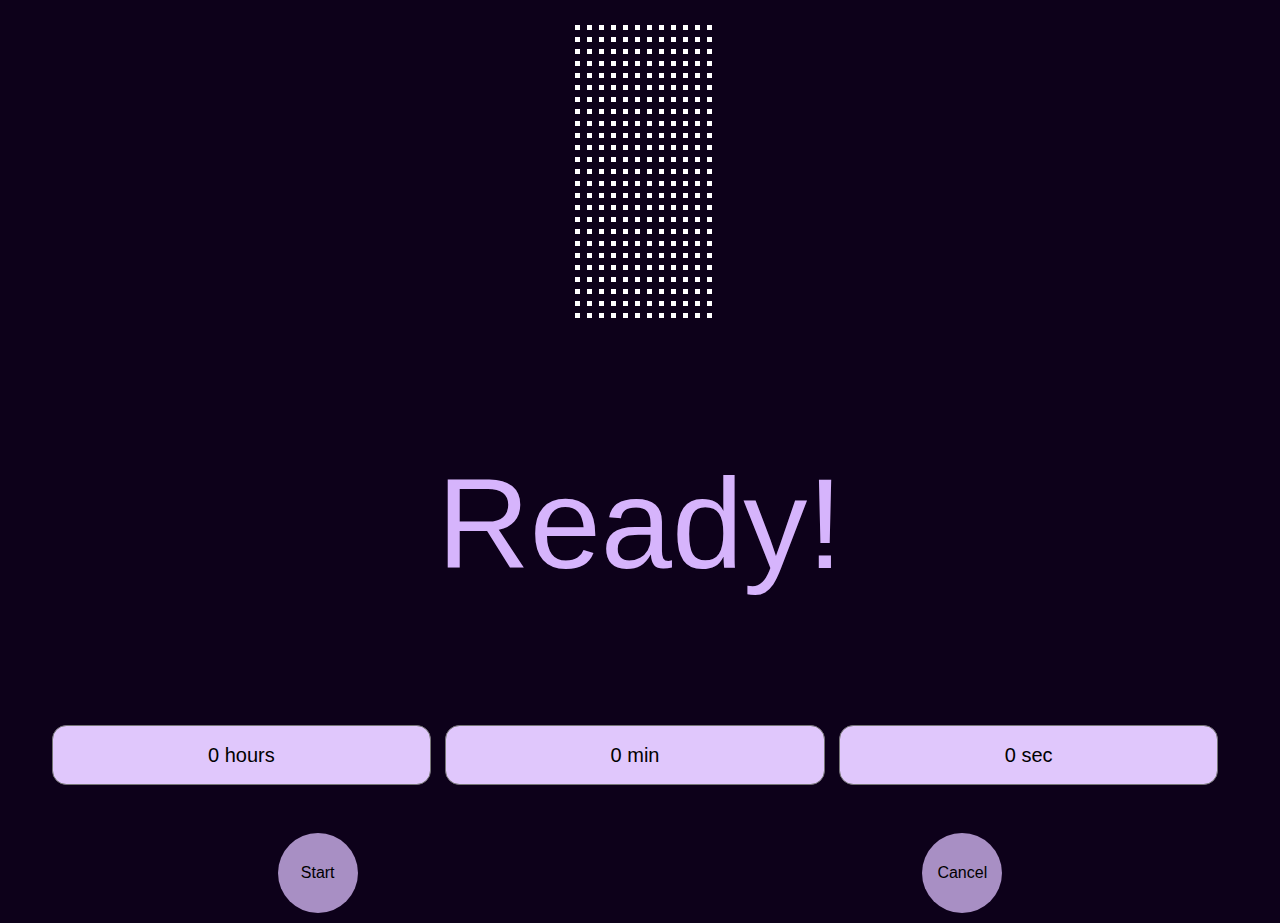
<file: index.html>
<!DOCTYPE html>
<html>
    <head>
        <title>Countdown Timer</title>
        <meta charset="UTF-8">
        <meta name="viewpoint" content="width=device-width, initial-scale=1.0">
        <link rel="stylesheet" href="css/style.css">
    </head>
    <body>
        <div class="container">
            <svg id="progressBarContainer" width="144" height="300">
                <defs>
                    <pattern id="pattern1" x="0" y="0" width="12" height="12" patternUnits="userSpaceOnUse">
                        <rect x="0" y="0" width="5" height="5" fill="white"/>
                    </pattern>
                </defs>
                <rect id="progressBar" x="0" y="0" width="144" height="300" style="fill: url(#pattern1);"/>
            </svg>

            <div id="clock">
                <p>Ready!</p>
            </div>

            <div id="content">
                <select class="selector" id="hours">
                    <option value="0">0 hours</option>
                    <option value="1">1 hours</option>
                    <option value="2">2 hours</option>
                    <option value="3">3 hours</option>
                    <option value="4">4 hours</option>
                    <option value="5">5 hours</option>
                    <option value="6">6 hours</option>
                    <option value="7">7 hours</option>
                    <option value="8">8 hours</option>
                    <option value="9">9 hours</option>
                    <option value="10">10 hours</option>
                    <option value="11">11 hours</option>
                    <option value="12">12 hours</option>
                    <option value="13">13 hours</option>
                    <option value="14">14 hours</option>
                    <option value="15">15 hours</option>
                    <option value="16">16 hours</option>
                    <option value="17">17 hours</option>
                    <option value="18">18 hours</option>
                    <option value="19">19 hours</option>
                    <option value="20">20 hours</option>
                    <option value="21">21 hours</option>
                    <option value="22">22 hours</option>
                    <option value="23">23 hours</option>
                </select>

                <select class="selector" id="minutes">
                    <option value="0">0 min</option>
                    <option value="1">1 min</option>
                    <option value="2">2 min</option>
                    <option value="3">3 min</option>
                    <option value="4">4 min</option>
                    <option value="5">5 min</option>
                    <option value="6">6 min</option>
                    <option value="7">7 min</option>
                    <option value="8">8 min</option>
                    <option value="9">9 min</option>
                    <option value="10">10 min</option>
                    <option value="11">11 min</option>
                    <option value="12">12 min</option>
                    <option value="13">13 min</option>
                    <option value="14">14 min</option>
                    <option value="15">15 min</option>
                    <option value="16">16 min</option>
                    <option value="17">17 min</option>
                    <option value="18">18 min</option>
                    <option value="19">19 min</option>
                    <option value="20">20 min</option>
                    <option value="21">21 min</option>
                    <option value="22">22 min</option>
                    <option value="23">23 min</option>
                    <option value="24">24 min</option>
                    <option value="25">25 min</option>
                    <option value="26">26 min</option>
                    <option value="27">27 min</option>
                    <option value="28">28 min</option>
                    <option value="29">29 min</option>
                    <option value="30">30 min</option>
                    <option value="31">31 min</option>
                    <option value="32">32 min</option>
                    <option value="33">33 min</option>
                    <option value="34">34 min</option>
                    <option value="35">35 min</option>
                    <option value="36">36 min</option>
                    <option value="37">37 min</option>
                    <option value="38">38 min</option>
                    <option value="39">39 min</option>
                    <option value="40">40 min</option>
                    <option value="41">41 min</option>
                    <option value="42">42 min</option>
                    <option value="43">43 min</option>
                    <option value="44">44 min</option>
                    <option value="45">45 min</option>
                    <option value="46">46 min</option>
                    <option value="47">47 min</option>
                    <option value="48">48 min</option>
                    <option value="49">49 min</option>
                    <option value="50">50 min</option>
                    <option value="51">51 min</option>
                    <option value="52">52 min</option>
                    <option value="53">53 min</option>
                    <option value="54">54 min</option>
                    <option value="55">55 min</option>
                    <option value="56">56 min</option>
                    <option value="57">57 min</option>
                    <option value="58">58 min</option>
                    <option value="59">59 min</option>
                </select>

                <select class="selector" id="seconds">
                    <option value="0">0 sec</option>
                    <option value="1">1 sec</option>
                    <option value="2">2 sec</option>
                    <option value="3">3 sec</option>
                    <option value="4">4 sec</option>
                    <option value="5">5 sec</option>
                    <option value="6">6 sec</option>
                    <option value="7">7 sec</option>
                    <option value="8">8 sec</option>
                    <option value="9">9 sec</option>
                    <option value="10">10 sec</option>
                    <option value="11">11 sec</option>
                    <option value="12">12 sec</option>
                    <option value="13">13 sec</option>
                    <option value="14">14 sec</option>
                    <option value="15">15 sec</option>
                    <option value="16">16 sec</option>
                    <option value="17">17 sec</option>
                    <option value="18">18 sec</option>
                    <option value="19">19 sec</option>
                    <option value="20">20 sec</option>
                    <option value="21">21 sec</option>
                    <option value="22">22 sec</option>
                    <option value="23">23 sec</option>
                    <option value="24">24 sec</option>
                    <option value="25">25 sec</option>
                    <option value="26">26 sec</option>
                    <option value="27">27 sec</option>
                    <option value="28">28 sec</option>
                    <option value="29">29 sec</option>
                    <option value="30">30 sec</option>
                    <option value="31">31 sec</option>
                    <option value="32">32 sec</option>
                    <option value="33">33 sec</option>
                    <option value="34">34 sec</option>
                    <option value="35">35 sec</option>
                    <option value="36">36 sec</option>
                    <option value="37">37 sec</option>
                    <option value="38">38 sec</option>
                    <option value="39">39 sec</option>
                    <option value="40">40 sec</option>
                    <option value="41">41 sec</option>
                    <option value="42">42 sec</option>
                    <option value="43">43 sec</option>
                    <option value="44">44 sec</option>
                    <option value="45">45 sec</option>
                    <option value="46">46 sec</option>
                    <option value="47">47 sec</option>
                    <option value="48">48 sec</option>
                    <option value="49">49 sec</option>
                    <option value="50">50 sec</option>
                    <option value="51">51 sec</option>
                    <option value="52">52 sec</option>
                    <option value="53">53 sec</option>
                    <option value="54">54 sec</option>
                    <option value="55">55 sec</option>
                    <option value="56">56 sec</option>
                    <option value="57">57 sec</option>
                    <option value="58">58 sec</option>
                    <option value="59">59 sec</option>
                </select>
            </div>

            <div class="buttonSection">
                <div class="button1">
                    <button class="roundButton" id="start">Start</button>
                </div>
                <div class="button2">
                    <button class="roundButton" id="cancel">Cancel</button>
                </div>
            </div>
        </div>

        <script>
            document.getElementById("start").addEventListener('click', startTimer);
            document.getElementById("cancel").addEventListener('click', cancelledButtonPressed);

            var startTime;
            var endTime;
            var origTimePeriod;
            var newTimePeriod;
            var timer;
            var cancelled = false;

            function startTimer(){
                cancelled = false;
                startTime = new Date();
                endTime = getEndTime();

                origTimePeriod = endTime.getTime() - startTime.getTime();
                newTimePeriod = origTimePeriod;

                timer = setInterval(displayCountdown, 1000);
            }

            function displayCountdown(){
                var timeLeft = msToTime(newTimePeriod);

                document.getElementById("clock").innerHTML = `<p>${timeLeft["hours"]}h ${timeLeft["minutes"]}m ${timeLeft["seconds"]}s </p>`;

                var newHeight = Math.floor(newTimePeriod / origTimePeriod * 100) * 3;
                document.getElementById("progressBar").setAttribute("height", newHeight);

                newTimePeriod -= 1000;

                if(newTimePeriod <0 || cancelled){
                    clearInterval(timer);
                    document.getElementById("clock").innerHTML = "<p>Complete!</p>";
                }
            }

            function cancelledButtonPressed(){
                cancelled = true;
            }

            function msToTime(milliseconds){
                var mHour = 1000 * 60 * 60;
                var mMinute = 1000 * 60;
                var mSecond = 1000;

                var hours = Math.floor(milliseconds / mHour);
                var minutes = Math.floor((milliseconds % mHour) / mMinute);
                var seconds = Math.floor((milliseconds % mMinute) / mSecond);

                var time = [];
                time["hours"] = hours;
                time["minutes"] = minutes;
                time["seconds"] = seconds;

                return time;
            }

            function getEndTime(){
                var dt = new Date();

                var hours = parseInt(document.getElementById("hours").value);
                var minutes = parseInt(document.getElementById("minutes").value);
                var seconds = parseInt(document.getElementById("seconds").value);

                dt.setHours(dt.getHours() + hours);
                dt.setMinutes(dt.getMinutes() + minutes);
                dt.setSeconds(dt.getSeconds() + seconds);

                return dt;
            }
        </script>
    </body>
</html>
</file>
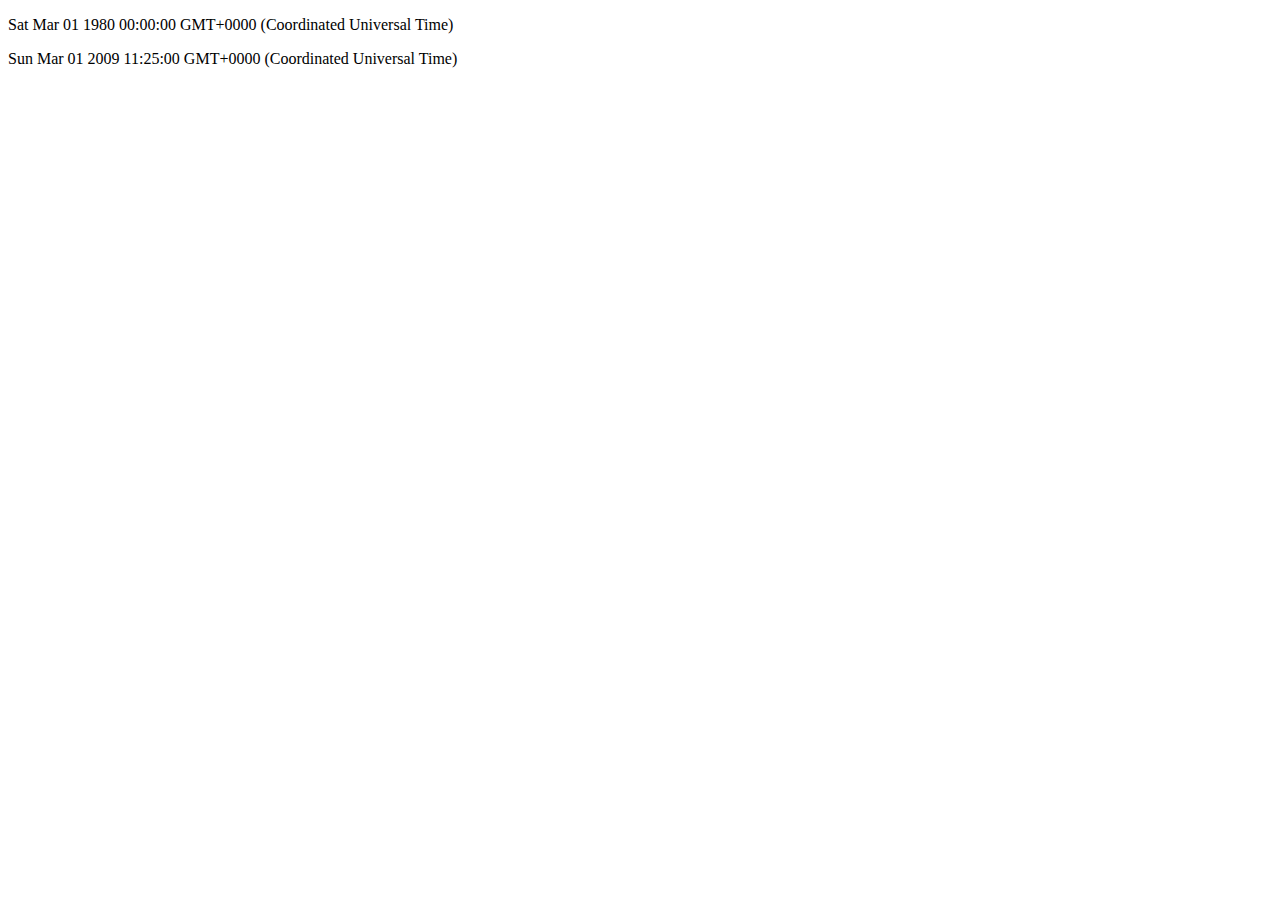
<file: js-datetime.html>
<!DOCTYPE html>
<html>
    <head>

    </head>
    <body>
        <p id="output"></p>
        <p id="output2"></p>

        <script>

            var dt = new Date(1980,2);

            document.getElementById("output").innerHTML = dt;

            dt.setHours(11);
            dt.setMinutes(25);
            dt.setFullYear(2009);
            document.getElementById("output2").innerHTML = dt;
        </script>
    </body>
</html>
</file>
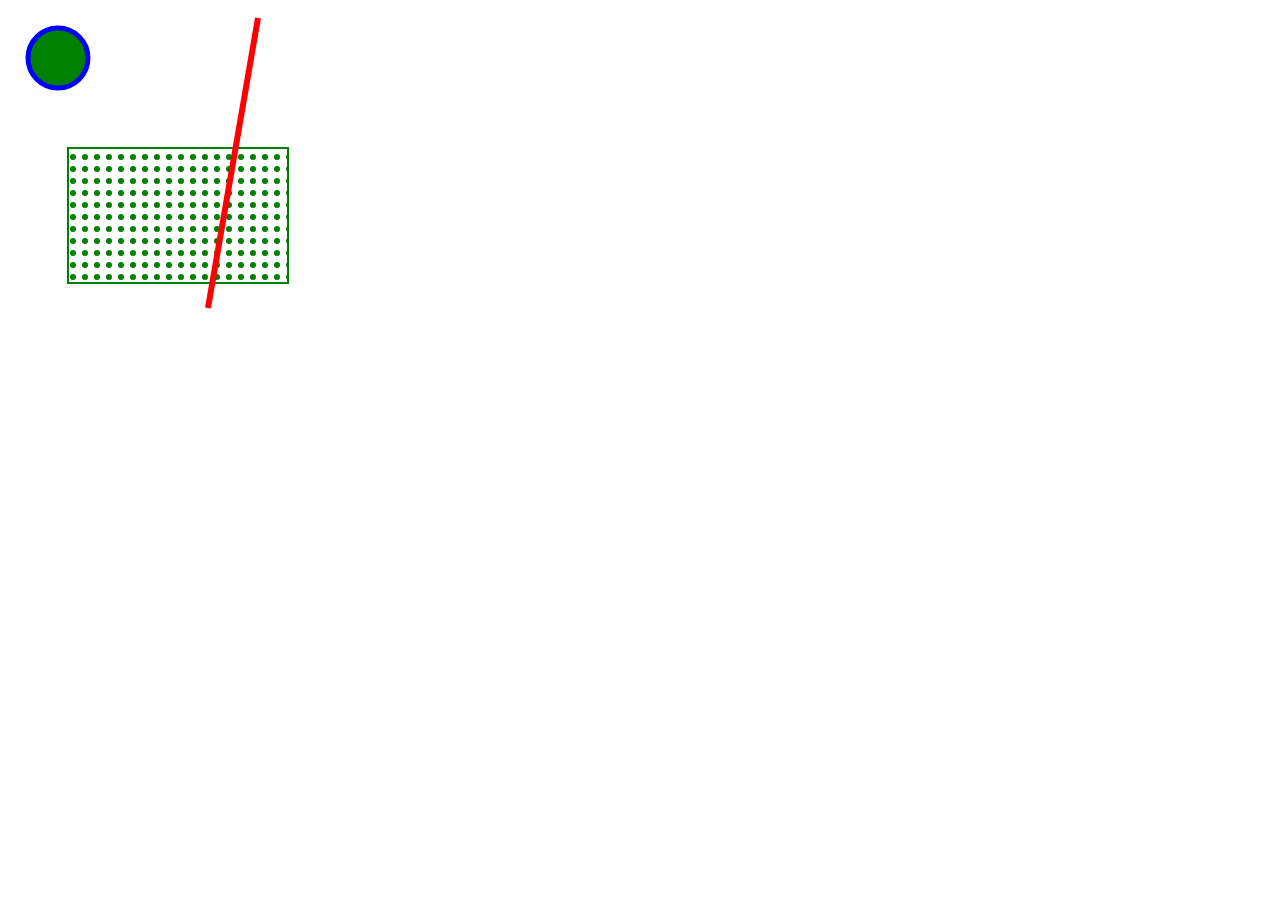
<file: svg.html>
<!DOCTYPE html>
<html>
    <head>

    </head>
    <body>

        <svg width="500" height="500">
           <defs>
            <pattern id="pattern1" x="0" y="0" width="12" height="12" patternUnits="userSpaceOnUse">
                <circle cx="5" cy="5" r="3" stroke="0" fill="green"/>
            </pattern>
           </defs>

            <circle cx="50" cy="50" r="30" stroke="blue" stroke-width="5" fill="green"/>
            <rect x="60" y="140" width="220" height="135" stroke="green" stroke-width="2" style="fill: url(#pattern1)"/>
            <line x1="250" y1="10" x2="200" y2="300" stroke="red" stroke-width="6"/>

        </svg>

    </body>
</html>
</file>
<file: css/style.css>
body{
    background-color:#0d011a;
    font-family: "Raleway", sans-serif;
    text-align:center;
}

.container{
    width: 100%;
}

p{
    color:#D6B4FC;
    font-size: 10vw;
}

#clock{
    width: 100%;
    text-align: center;
}

#progressBarContainer{
    transform: rotate(180deg);
}

.buttonSection{
    width: 100%;
    padding-top: 3rem;
}

.roundButton{
    border-radius: 50%;
    background-color:#a88fc4;
    border: 0;
    width: 5rem;
    height: 5rem;
    font-size: 1rem;

    margin-bottom:10px;
    color:black;
}

.button1{
    float: left;
    width: 49%;
}

.button2{
    float: right;
    width: 49%;
}

.selector{
    background-color:#e0c7fc;
    padding: 18px;
    width: 30%;
    border-radius: .9rem;
    -moz-appearance: none;
    -webkit-appearance: none;
    appearance: none;
    font-size:20px;
    text-align:center;

    margin-right:10px;
}

#progressBarContainer{
    margin-top:10px;
    transform : rotate(180deg);
}
</file>
